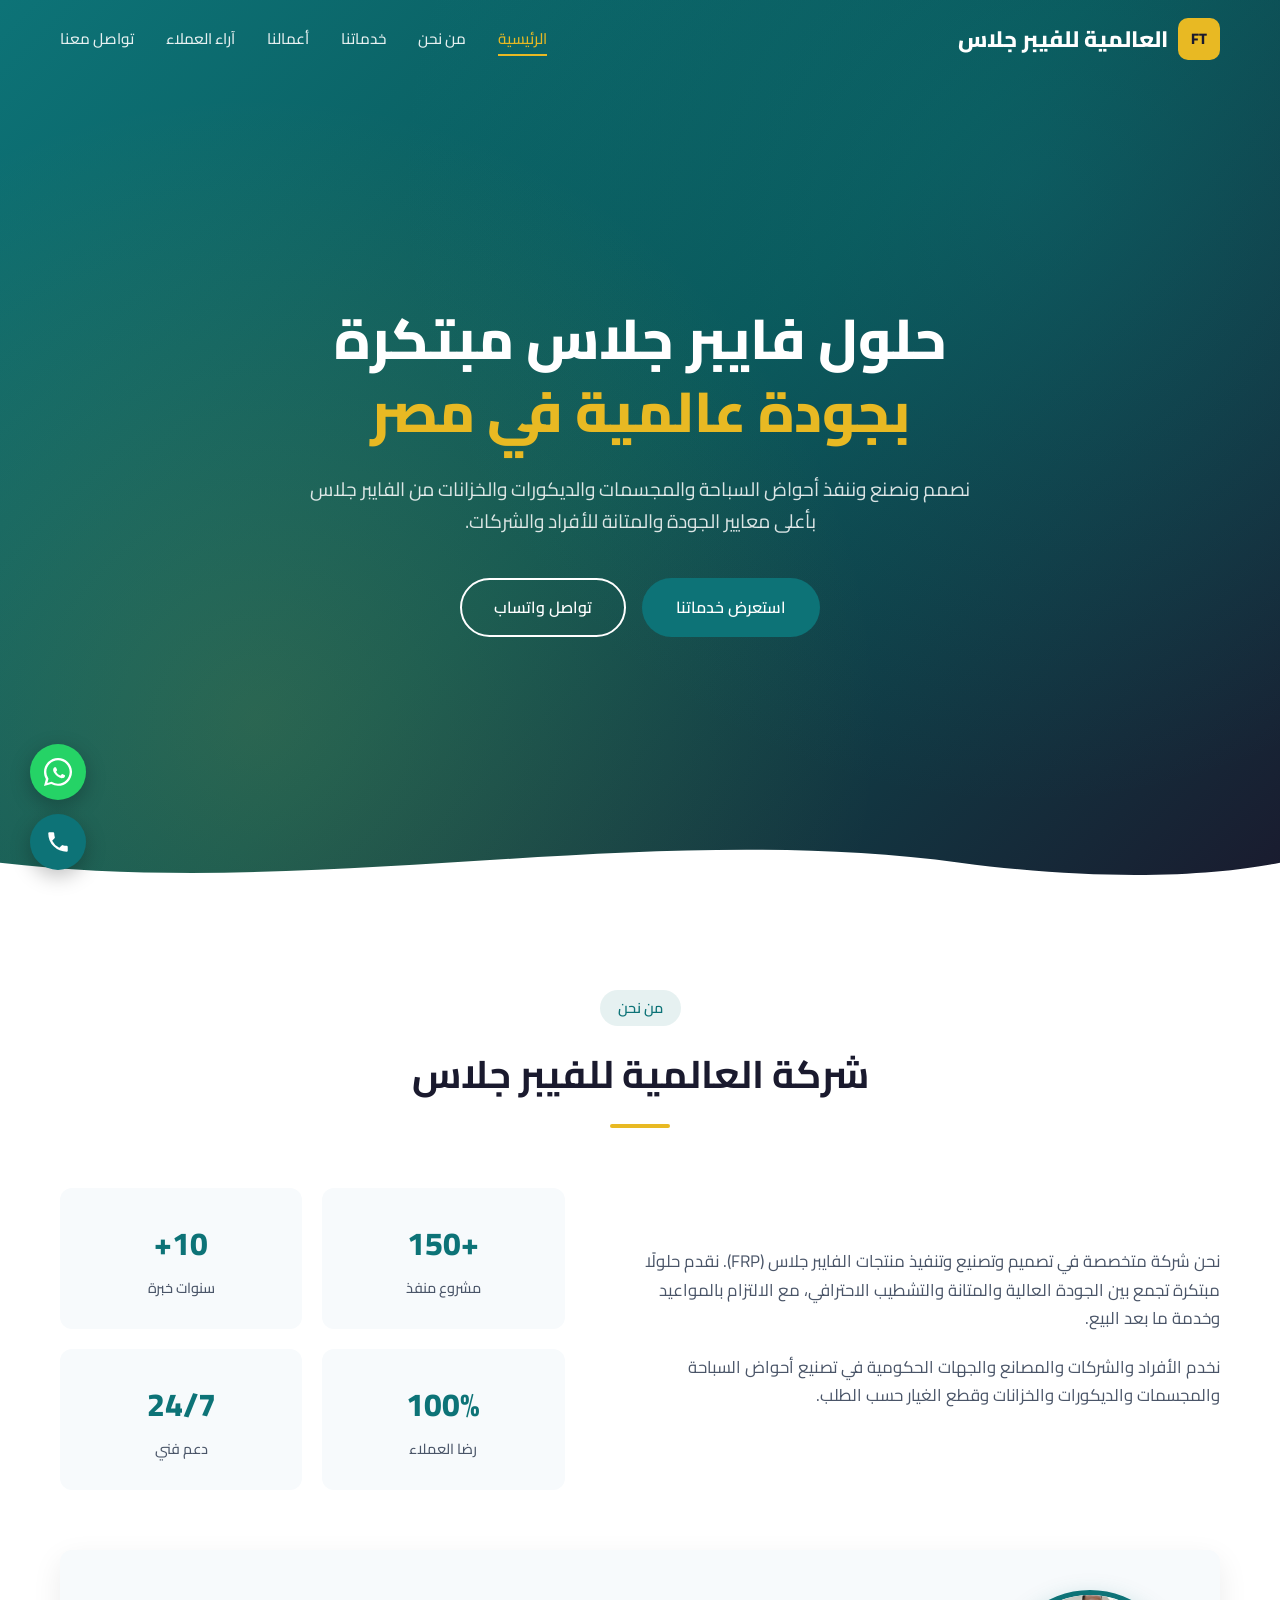
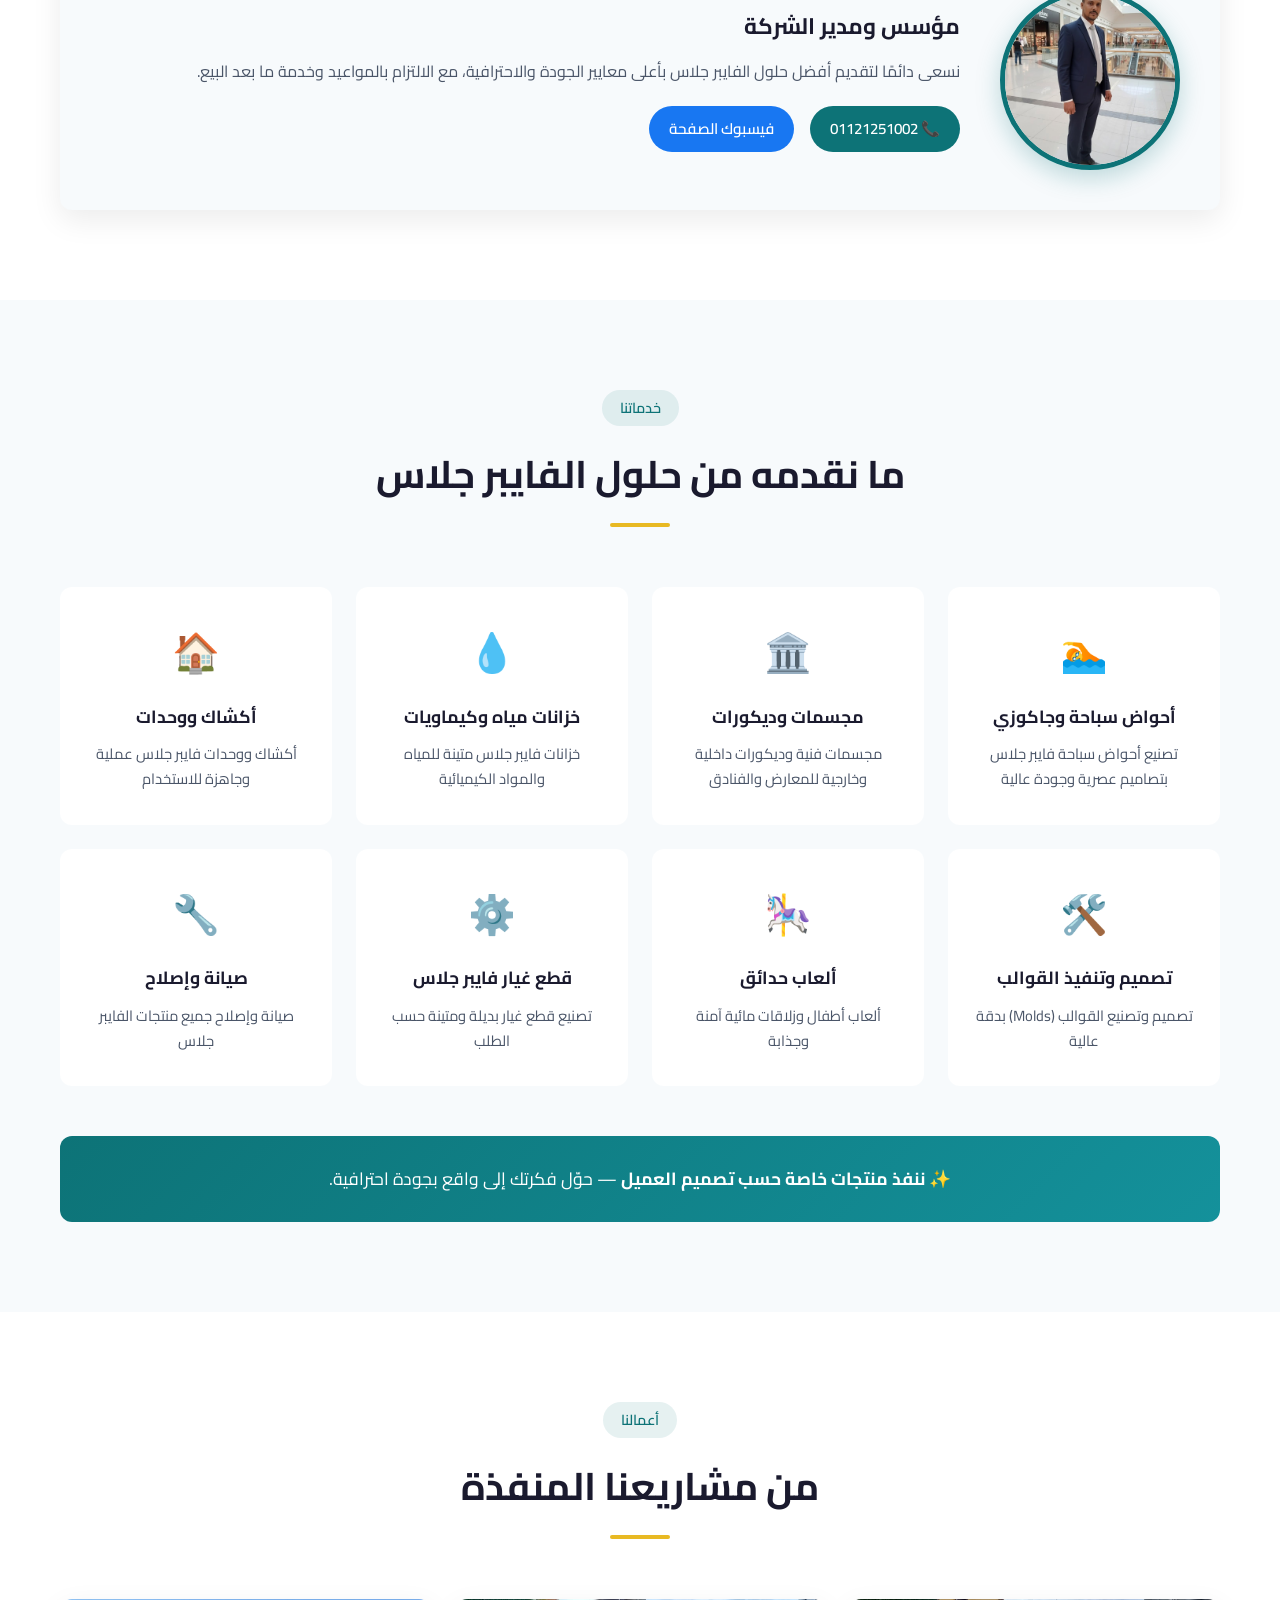
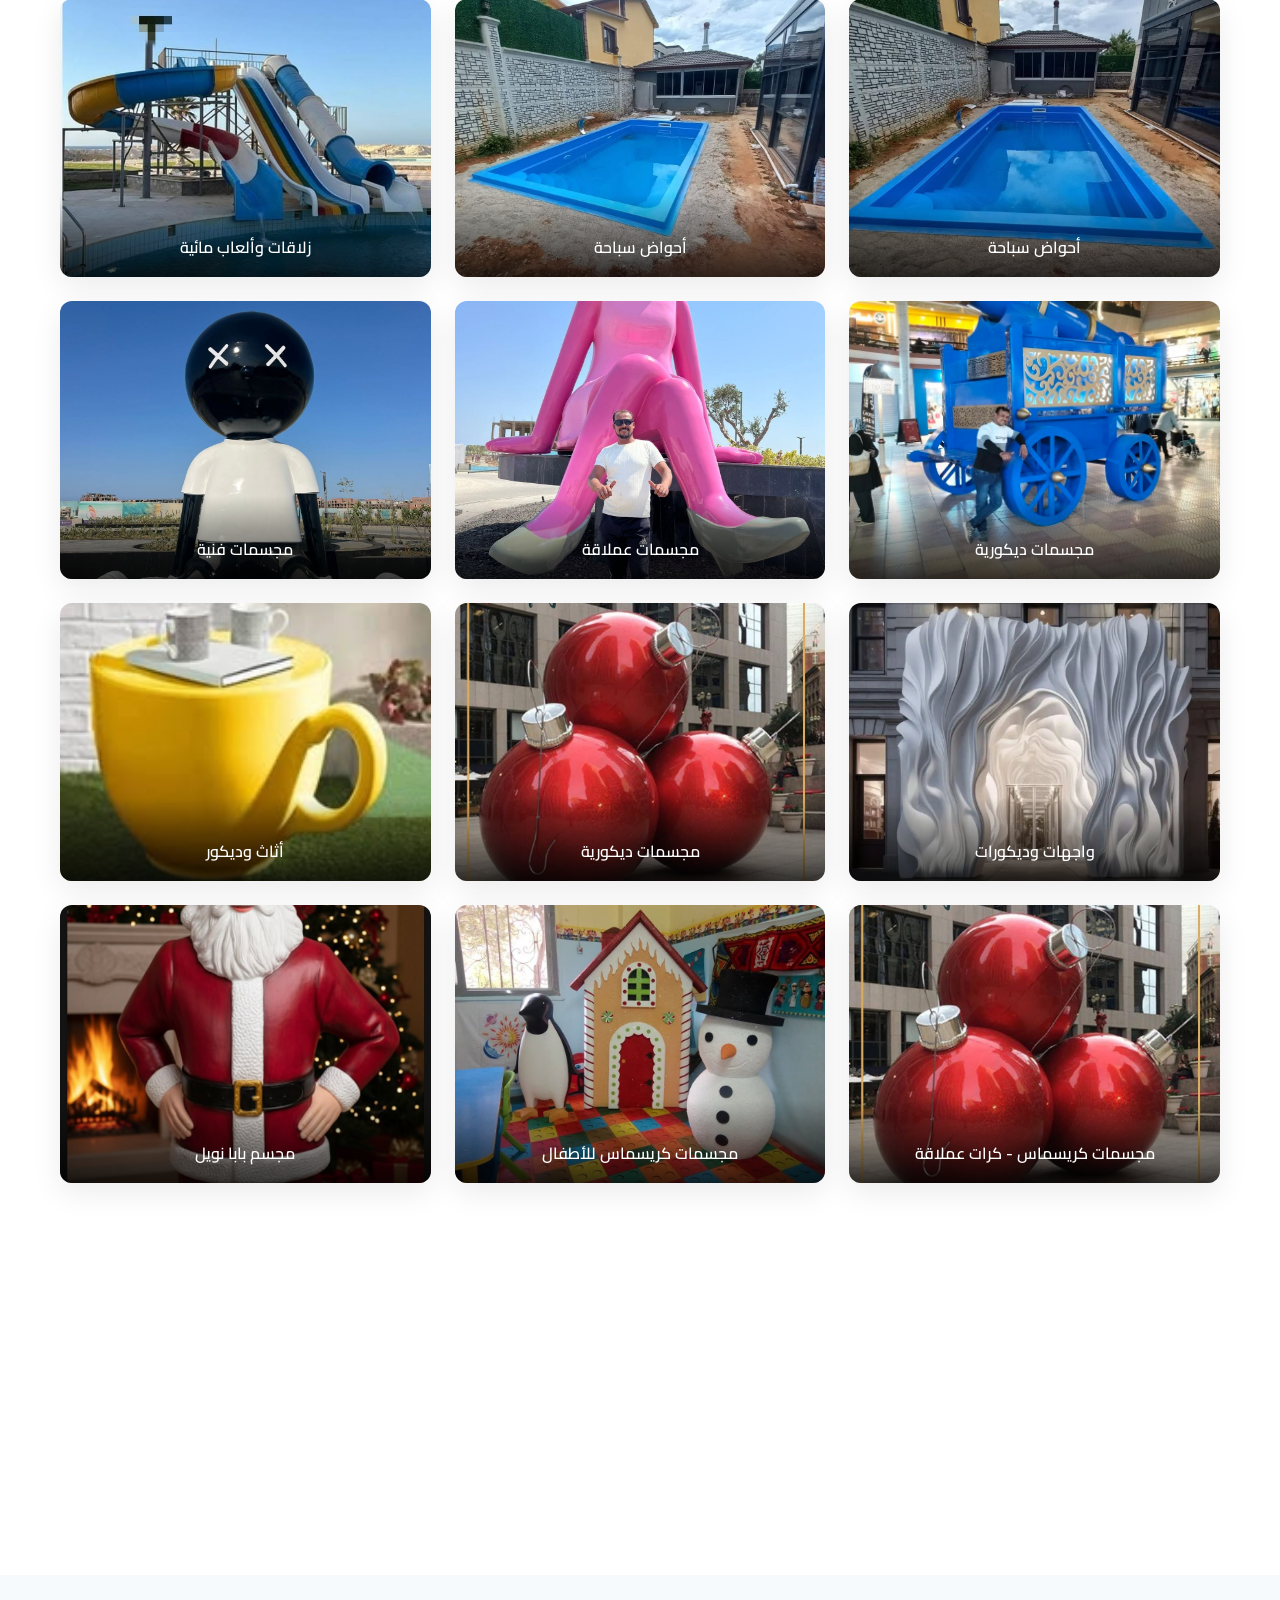
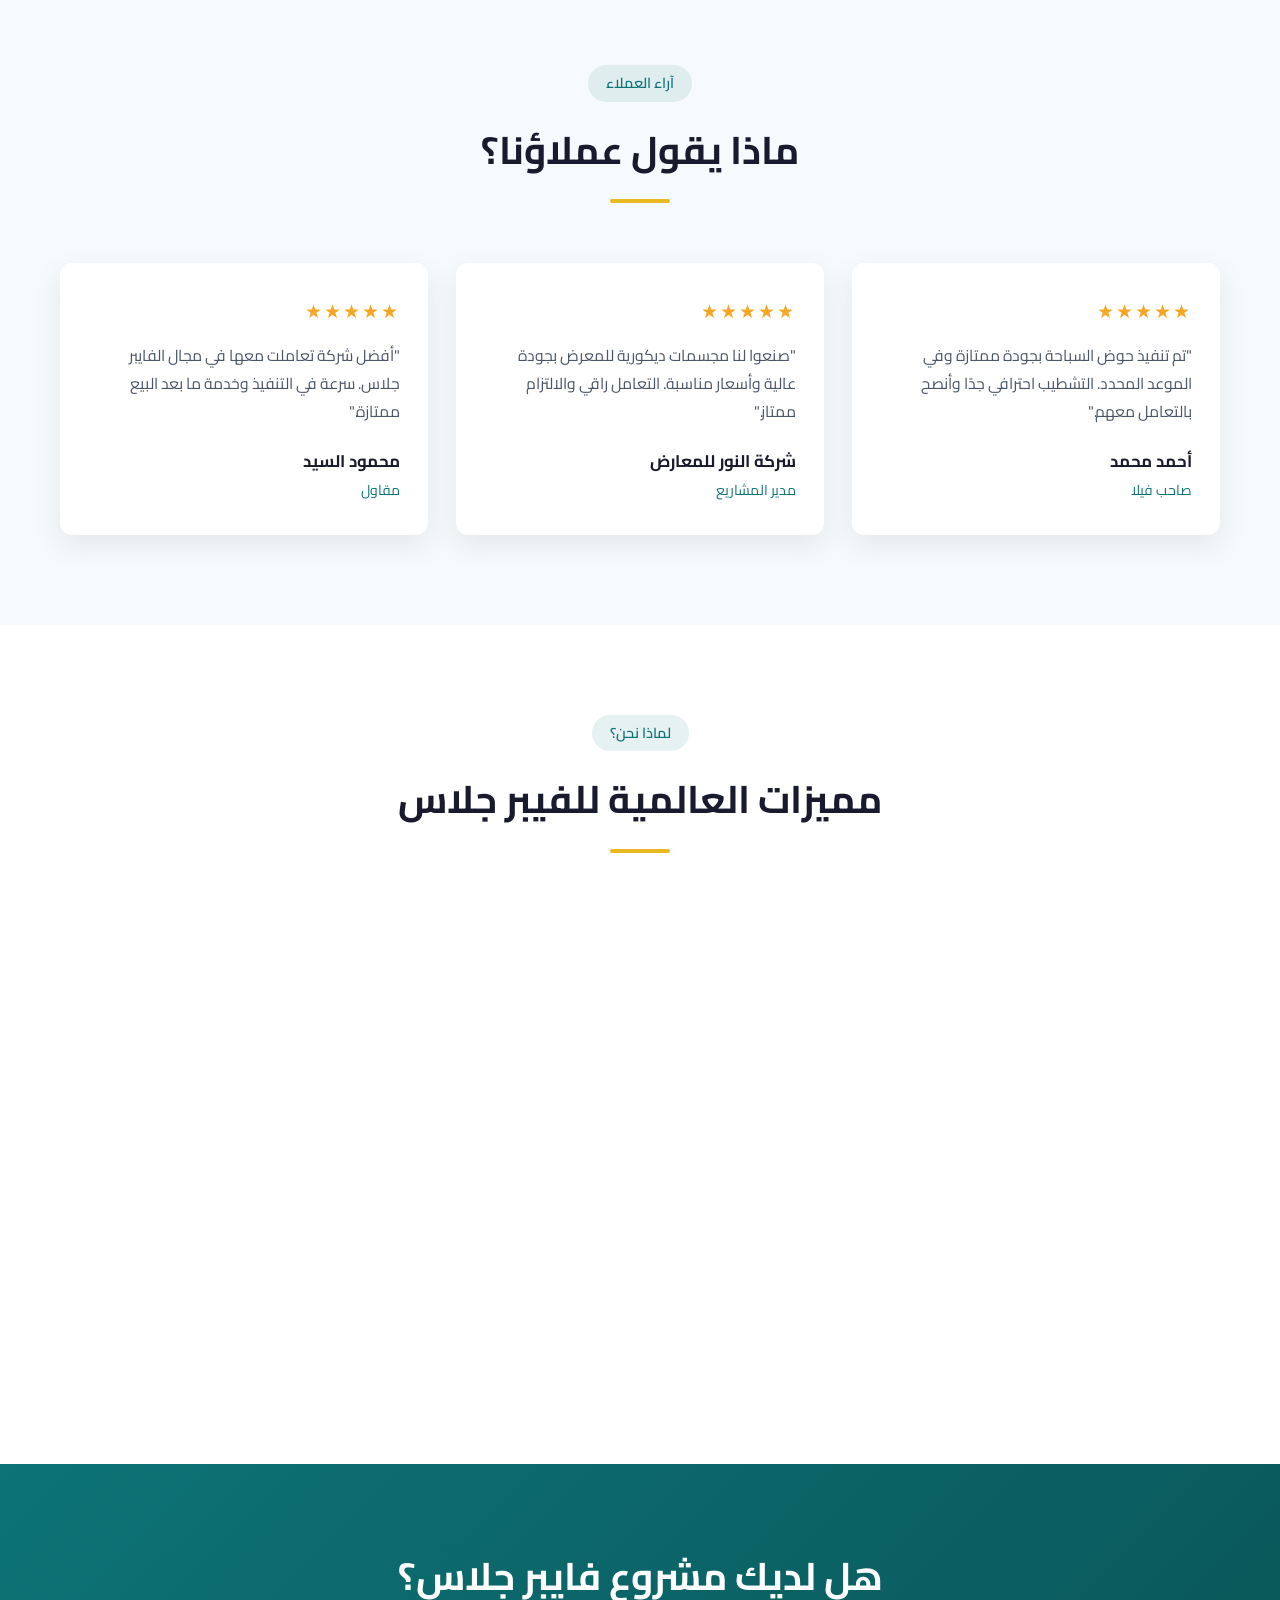
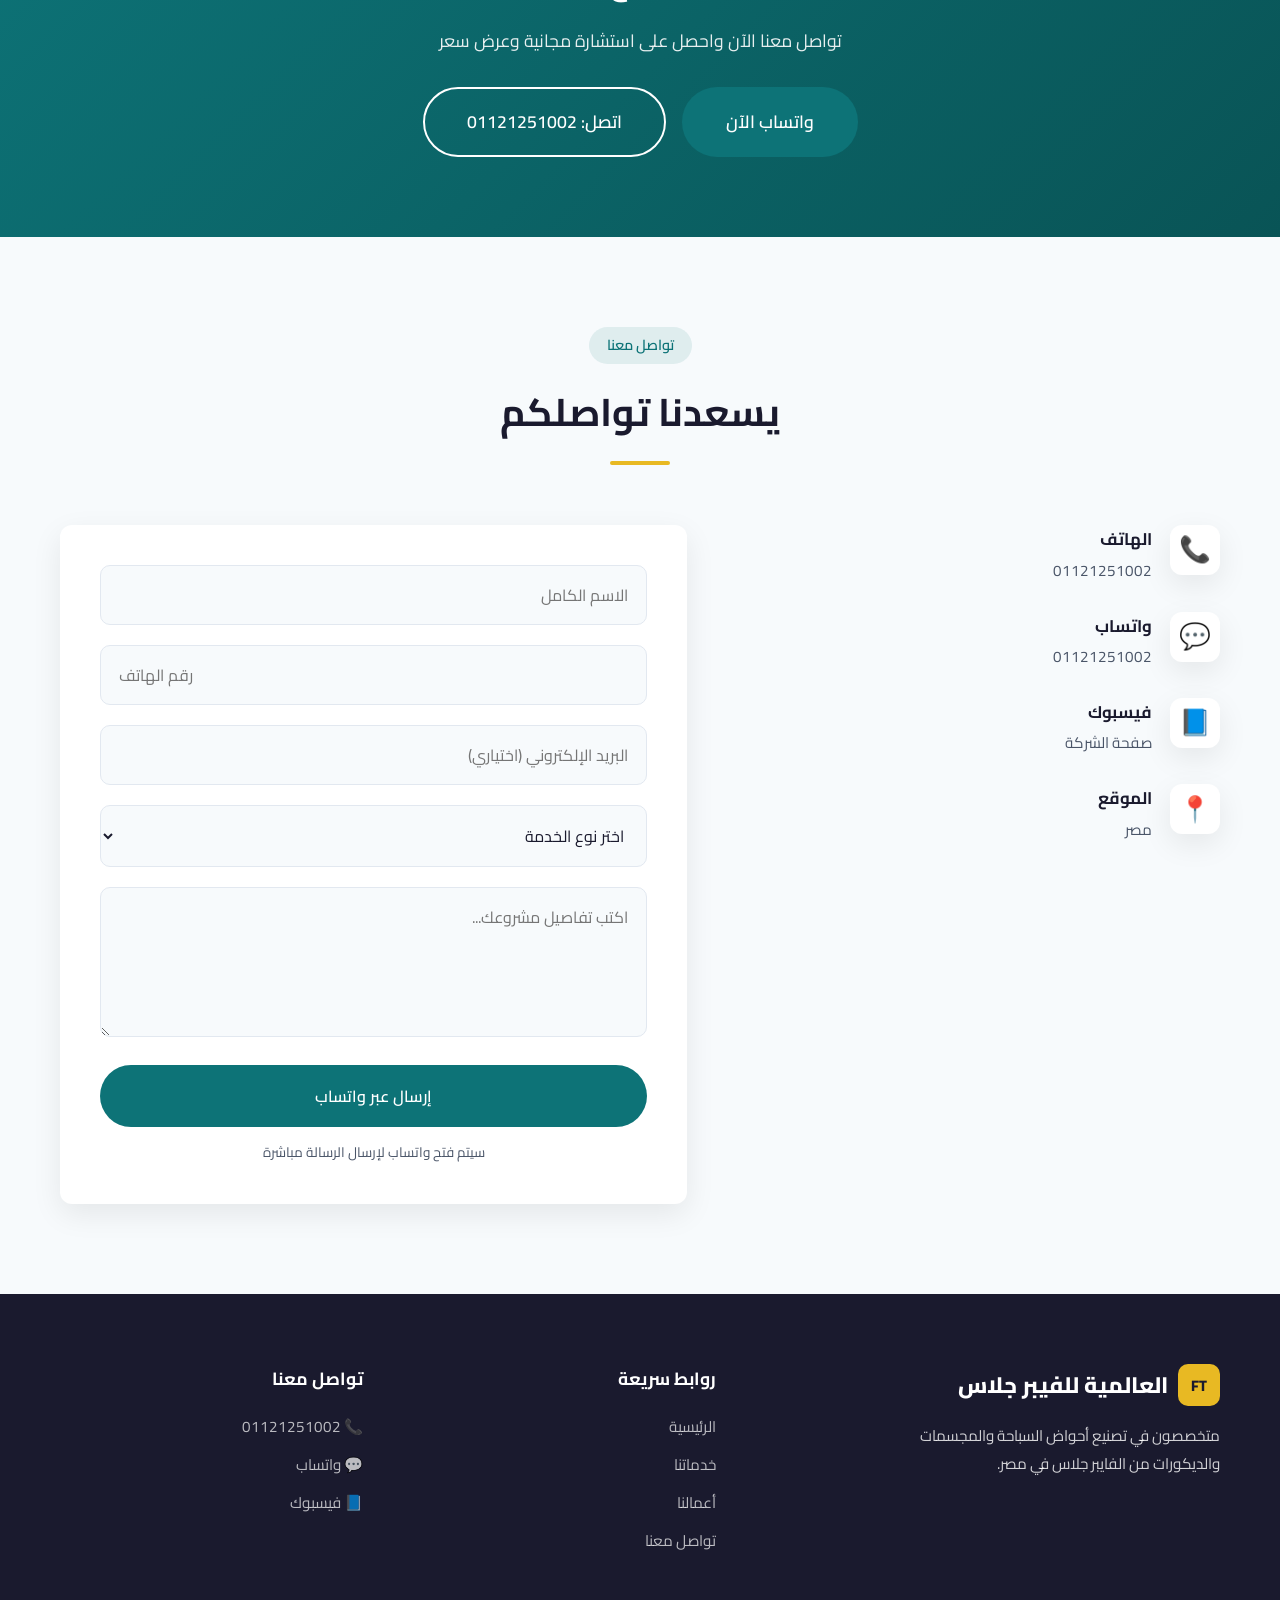
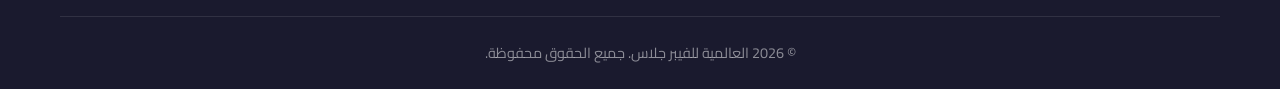
<file: index.html>
<!DOCTYPE html>
<html lang="ar" dir="rtl">
<head>
    <meta charset="UTF-8">
    <meta name="viewport" content="width=device-width, initial-scale=1.0">
    <title>العالمية للفيبر جلاس | أحواض سباحة ومجسمات وديكورات</title>
<meta name="description" content="شركة العالمية للفيبر جلاس متخصصة في تصنيع أحواض السباحة والفايبر جلاس والمجسمات والديكورات والخزانات بجودة عالية في مصر. تنفيذ حسب الطلب وأسعار تنافسية.">    <meta name="keywords" content="فايبر جلاس, أحواض سباحة فايبر جلاس, مجسمات فايبر جلاس, خزانات فايبر جلاس, ديكورات فايبر جلاس, FiberTech">
    <meta name=<meta name="google-site-verification" content="idXYkW0oxeMEeA9GLQSibiS_FSXo61r8CwEsWPi9w0o" />
    <meta name="robots" content="index, follow">
    <link rel="preconnect" href="https://fonts.googleapis.com">
    <link rel="preconnect" href="https://fonts.gstatic.com" crossorigin>
    <link href="https://fonts.googleapis.com/css2?family=Cairo:wght@300;400;500;600;700;800&display=swap" rel="stylesheet">
    <link rel="stylesheet" href="style.css">
</head>
<body>
    <!-- Header -->
    <header class="header" id="header">
        <div class="container">
            <a href="#home" class="logo">
                <span class="logo-icon">FT</span>
<span class="logo-text">العالمية للفيبر جلاس</span>   
            </a>
            <nav class="nav" id="nav">
                <a href="#home" class="nav-link active">الرئيسية</a>
                <a href="#about" class="nav-link">من نحن</a>
                <a href="#services" class="nav-link">خدماتنا</a>
                <a href="#gallery" class="nav-link">أعمالنا</a>
                <a href="#testimonials" class="nav-link">آراء العملاء</a>
                <a href="#contact" class="nav-link">تواصل معنا</a>
            </nav>
            <button class="menu-toggle" id="menuToggle" aria-label="القائمة">
                <span></span><span></span><span></span>
            </button>
        </div>
    </header>

    <!-- Hero -->
    <section class="hero" id="home">
        <div class="hero-overlay"></div>
        <div class="container hero-content">
            <h1 class="hero-title">حلول فايبر جلاس مبتكرة<br><span>بجودة عالمية في مصر</span></h1>
            <p class="hero-subtitle">
                نصمم ونصنع وننفذ أحواض السباحة والمجسمات والديكورات والخزانات من الفايبر جلاس بأعلى معايير الجودة والمتانة للأفراد والشركات.
            </p>
            <div class="hero-buttons">
                <a href="#services" class="btn btn-primary">استعرض خدماتنا</a>
                <a href="https://wa.me/201121251002" target="_blank" class="btn btn-outline">تواصل واتساب</a>
            </div>
        </div>
        <div class="hero-wave">
            <svg viewBox="0 0 1440 120" preserveAspectRatio="none">
                <path d="M0,64 C360,120 720,0 1080,64 C1260,96 1380,80 1440,64 L1440,120 L0,120 Z" fill="#ffffff"></path>
            </svg>
        </div>
    </section>

    <!-- About -->
    <section class="section about" id="about">
        <div class="container">
            <div class="section-header">
                <span class="section-tag">من نحن</span>
                <h2 class="section-title">شركة العالمية للفيبر جلاس</h2>
                <div class="section-line"></div>
            </div>
            <div class="about-grid">
                <div class="about-text">
                    <p>نحن شركة متخصصة في تصميم وتصنيع وتنفيذ منتجات الفايبر جلاس (FRP). نقدم حلولًا مبتكرة تجمع بين الجودة العالية والمتانة والتشطيب الاحترافي، مع الالتزام بالمواعيد وخدمة ما بعد البيع.</p>
                    <p>نخدم الأفراد والشركات والمصانع والجهات الحكومية في تصنيع أحواض السباحة والمجسمات والديكورات والخزانات وقطع الغيار حسب الطلب.</p>
                </div>
                <div class="about-stats">
                    <div class="stat-card"><div class="stat-number">+150</div><div class="stat-label">مشروع منفذ</div></div>
                    <div class="stat-card"><div class="stat-number">10+</div><div class="stat-label">سنوات خبرة</div></div>
                    <div class="stat-card"><div class="stat-number">100%</div><div class="stat-label">رضا العملاء</div></div>
                    <div class="stat-card"><div class="stat-number">24/7</div><div class="stat-label">دعم فني</div></div>
                </div>
            </div>

            <div class="owner-section">
                <div class="owner-card">
                    <div class="owner-img-wrap">
                        <img src="images/owner.jpg" alt="مؤسس شركة العالمية للفيبر جلاس" class="owner-img">
                    </div>
                    <div class="owner-info">
                        <h3>مؤسس ومدير الشركة</h3>
                        <p>نسعى دائمًا لتقديم أفضل حلول الفايبر جلاس بأعلى معايير الجودة والاحترافية، مع الالتزام بالمواعيد وخدمة ما بعد البيع.</p>
                        <div class="owner-contact">
                            <a href="tel:01121251002" class="owner-phone">📞 01121251002</a>
                            <a href="https://www.facebook.com/sna.als.adh.llfybr.jlas" target="_blank" rel="noopener" class="owner-fb">فيسبوك الصفحة</a>
                        </div>
                    </div>
                </div>
            </div>
        </div>
    </section>

    <!-- Services -->
    <section class="section services" id="services">
        <div class="container">
            <div class="section-header">
                <span class="section-tag">خدماتنا</span>
                <h2 class="section-title">ما نقدمه من حلول الفايبر جلاس</h2>
                <div class="section-line"></div>
            </div>
            <div class="services-grid">
                <div class="service-card"><div class="service-icon">🏊</div><h3>أحواض سباحة وجاكوزي</h3><p>تصنيع أحواض سباحة فايبر جلاس بتصاميم عصرية وجودة عالية</p></div>
                <div class="service-card"><div class="service-icon">🏛️</div><h3>مجسمات وديكورات</h3><p>مجسمات فنية وديكورات داخلية وخارجية للمعارض والفنادق</p></div>
                <div class="service-card"><div class="service-icon">💧</div><h3>خزانات مياه وكيماويات</h3><p>خزانات فايبر جلاس متينة للمياه والمواد الكيميائية</p></div>
                <div class="service-card"><div class="service-icon">🏠</div><h3>أكشاك ووحدات</h3><p>أكشاك ووحدات فايبر جلاس عملية وجاهزة للاستخدام</p></div>
                <div class="service-card"><div class="service-icon">🛠️</div><h3>تصميم وتنفيذ القوالب</h3><p>تصميم وتصنيع القوالب (Molds) بدقة عالية</p></div>
                <div class="service-card"><div class="service-icon">🎠</div><h3>ألعاب حدائق</h3><p>ألعاب أطفال وزلاقات مائية آمنة وجذابة</p></div>
                <div class="service-card"><div class="service-icon">⚙️</div><h3>قطع غيار فايبر جلاس</h3><p>تصنيع قطع غيار بديلة ومتينة حسب الطلب</p></div>
                <div class="service-card"><div class="service-icon">🔧</div><h3>صيانة وإصلاح</h3><p>صيانة وإصلاح جميع منتجات الفايبر جلاس</p></div>
            </div>
            <div class="special-note">
                <p>✨ <strong>ننفذ منتجات خاصة حسب تصميم العميل</strong> — حوّل فكرتك إلى واقع بجودة احترافية.</p>
            </div>
        </div>
    </section>

       <!-- Gallery -->
    <section class="section gallery" id="gallery">
        <div class="container">
            <div class="section-header">
                <span class="section-tag">أعمالنا</span>
                <h2 class="section-title">من مشاريعنا المنفذة</h2>
                <div class="section-line"></div>
            </div>
            <div class="gallery-grid">
                <div class="gallery-item"><img src="images/pool1.jpg" alt="حوض سباحة فايبر جلاس" loading="lazy"><div class="gallery-caption">أحواض سباحة</div></div>
                <div class="gallery-item"><img src="images/pool2.jpg" alt="حوض سباحة فايبر جلاس" loading="lazy"><div class="gallery-caption">أحواض سباحة</div></div>
                <div class="gallery-item"><img src="images/slides.jpg" alt="زلاقات مائية" loading="lazy"><div class="gallery-caption">زلاقات وألعاب مائية</div></div>
                <div class="gallery-item"><img src="images/cannon.jpg" alt="مجسم مدفع" loading="lazy"><div class="gallery-caption">مجسمات ديكورية</div></div>
                <div class="gallery-item"><img src="images/pink-statue.jpg" alt="تمثال فايبر جلاس" loading="lazy"><div class="gallery-caption">مجسمات عملاقة</div></div>
                <div class="gallery-item"><img src="images/black-figure.jpg" alt="مجسم شخصية" loading="lazy"><div class="gallery-caption">مجسمات فنية</div></div>
                <div class="gallery-item"><img src="images/white-entrance.jpg" alt="واجهة ديكورية" loading="lazy"><div class="gallery-caption">واجهات وديكورات</div></div>
                <div class="gallery-item"><img src="images/red-balls.jpg" alt="مجسمات كرات" loading="lazy"><div class="gallery-caption">مجسمات ديكورية</div></div>
                <div class="gallery-item"><img src="images/yellow-cup.jpg" alt="مقعد فنجان" loading="lazy"><div class="gallery-caption">أثاث وديكور</div></div>
                <div class="gallery-item"><img src="images/christmas-baubles-red.jpg" alt="كرات كريسماس عملاقة" loading="lazy"><div class="gallery-caption">مجسمات كريسماس - كرات عملاقة</div></div>
                <div class="gallery-item"><img src="images/christmas-penguin-snowman.jpg" alt="مجسمات كريسماس للأطفال" loading="lazy"><div class="gallery-caption">مجسمات كريسماس للأطفال</div></div>
                <div class="gallery-item"><img src="images/christmas-santa.jpg" alt="مجسم بابا نويل" loading="lazy"><div class="gallery-caption">مجسم بابا نويل</div></div>
                <div class="gallery-item"><img src="images/christmas-santa-sleigh.jpg" alt="بابا نويل والزلاجة" loading="lazy"><div class="gallery-caption">بابا نويل والزلاجة</div></div>
                <div class="gallery-item"><img src="images/christmas-golden-reindeer.jpg" alt="مجسمات كريسماس ذهبية" loading="lazy"><div class="gallery-caption">مجسمات كريسماس ذهبية</div></div>
            </div>
        </div>
    </section>

    <!-- Testimonials -->
    <section class="section testimonials" id="testimonials">
        <div class="container">
            <div class="section-header">
                <span class="section-tag">آراء العملاء</span>
                <h2 class="section-title">ماذا يقول عملاؤنا؟</h2>
                <div class="section-line"></div>
            </div>
            <div class="testimonials-grid">
                <div class="testimonial-card">
                    <div class="stars">★★★★★</div>
                    <p>"تم تنفيذ حوض السباحة بجودة ممتازة وفي الموعد المحدد. التشطيب احترافي جدًا وأنصح بالتعامل معهم."</p>
                    <div class="client-name">أحمد محمد</div>
                    <div class="client-title">صاحب فيلا</div>
                </div>
                <div class="testimonial-card">
                    <div class="stars">★★★★★</div>
                    <p>"صنعوا لنا مجسمات ديكورية للمعرض بجودة عالية وأسعار مناسبة. التعامل راقي والالتزام ممتاز."</p>
                    <div class="client-name">شركة النور للمعارض</div>
                    <div class="client-title">مدير المشاريع</div>
                </div>
                <div class="testimonial-card">
                    <div class="stars">★★★★★</div>
                    <p>"أفضل شركة تعاملت معها في مجال الفايبر جلاس. سرعة في التنفيذ وخدمة ما بعد البيع ممتازة."</p>
                    <div class="client-name">محمود السيد</div>
                    <div class="client-title">مقاول</div>
                </div>
            </div>
        </div>
    </section>

    <!-- Why Us -->
    <section class="section why-us" id="why-us">
        <div class="container">
            <div class="section-header">
                <span class="section-tag">لماذا نحن؟</span>
                <h2 class="section-title">مميزات العالمية للفيبر جلاس</h2>
                <div class="section-line"></div>
            </div>
            <div class="why-grid">
                <div class="why-card"><div class="why-number">01</div><h3>جودة عالية</h3><p>نستخدم أفضل الخامات ونطبق أعلى معايير الجودة.</p></div>
                <div class="why-card"><div class="why-number">02</div><h3>تشطيبات احترافية</h3><p>اهتمام بالتفاصيل ليظهر المنتج بأفضل صورة.</p></div>
                <div class="why-card"><div class="why-number">03</div><h3>التزام بالمواعيد</h3><p>نسلم المشاريع في المواعيد المتفق عليها.</p></div>
                <div class="why-card"><div class="why-number">04</div><h3>أسعار تنافسية</h3><p>أفضل قيمة مقابل السعر دون المساومة على الجودة.</p></div>
                <div class="why-card"><div class="why-number">05</div><h3>فريق متخصص</h3><p>مهندسون وفنيون ذوو خبرة عالية.</p></div>
                <div class="why-card"><div class="why-number">06</div><h3>خدمة ما بعد البيع</h3><p>دعم وصيانة مستمرة بعد التسليم.</p></div>
            </div>
        </div>
    </section>

    <!-- CTA -->
    <section class="cta">
        <div class="container">
            <h2>هل لديك مشروع فايبر جلاس؟</h2>
            <p>تواصل معنا الآن واحصل على استشارة مجانية وعرض سعر</p>
            <div class="cta-buttons">
                <a href="https://wa.me/201121251002?text=مرحباً، أريد الاستفسار عن خدمات الفايبر جلاس" target="_blank" class="btn btn-primary btn-large">واتساب الآن</a>
                <a href="tel:01121251002" class="btn btn-outline btn-large">اتصل: 01121251002</a>
            </div>
        </div>
    </section>

    <!-- Contact -->
    <section class="section contact" id="contact">
        <div class="container">
            <div class="section-header">
                <span class="section-tag">تواصل معنا</span>
                <h2 class="section-title">يسعدنا تواصلكم</h2>
                <div class="section-line"></div>
            </div>
            <div class="contact-grid">
                <div class="contact-info">
                    <div class="info-item">
                        <div class="info-icon">📞</div>
                        <div><h4>الهاتف</h4><p><a href="tel:01121251002" dir="ltr">01121251002</a></p></div>
                    </div>
                    <div class="info-item">
                        <div class="info-icon">💬</div>
                        <div><h4>واتساب</h4><p><a href="https://wa.me/201121251002" target="_blank">01121251002</a></p></div>
                    </div>
                    <div class="info-item">
                        <div class="info-icon">📘</div>
                        <div><h4>فيسبوك</h4><p><a href="https://www.facebook.com/sna.als.adh.llfybr.jlas" target="_blank" rel="noopener">صفحة الشركة</a></p></div>
                    </div>
                    <div class="info-item">
                        <div class="info-icon">📍</div>
                        <div><h4>الموقع</h4><p>مصر</p></div>
                    </div>
                </div>
                <form class="contact-form" id="contactForm">
                    <div class="form-group"><input type="text" id="name" placeholder="الاسم الكامل" required></div>
                    <div class="form-group"><input type="tel" id="phone" placeholder="رقم الهاتف" required></div>
                    <div class="form-group"><input type="email" id="email" placeholder="البريد الإلكتروني (اختياري)"></div>
                    <div class="form-group">
                        <select id="service">
                            <option value="">اختر نوع الخدمة</option>
                            <option value="pools">أحواض سباحة</option>
                            <option value="decor">مجسمات وديكورات</option>
                            <option value="tanks">خزانات</option>
                            <option value="custom">تصنيع حسب الطلب</option>
                            <option value="other">أخرى</option>
                        </select>
                    </div>
                    <div class="form-group"><textarea id="message" rows="4" placeholder="اكتب تفاصيل مشروعك..." required></textarea></div>
                    <button type="submit" class="btn btn-primary btn-full">إرسال عبر واتساب</button>
                    <p class="form-note">سيتم فتح واتساب لإرسال الرسالة مباشرة</p>
                </form>
            </div>
        </div>
    </section>

    <!-- Footer -->
    <footer class="footer">
        <div class="container">
            <div class="footer-content">
                <div class="footer-brand">
                    <a href="#home" class="logo"><span class="logo-icon">FT</span><span class="logo-text">العالمية للفيبر جلاس</span></a>
                    <p>متخصصون في تصنيع أحواض السباحة والمجسمات والديكورات من الفايبر جلاس في مصر.</p>
                </div>
                <div class="footer-links">
                    <h4>روابط سريعة</h4>
                    <a href="#home">الرئيسية</a>
                    <a href="#services">خدماتنا</a>
                    <a href="#gallery">أعمالنا</a>
                    <a href="#contact">تواصل معنا</a>
                </div>
                <div class="footer-contact">
                    <h4>تواصل معنا</h4>
                    <a href="tel:01121251002">📞 01121251002</a>
                    <a href="https://wa.me/201121251002" target="_blank">💬 واتساب</a>
                    <a href="https://www.facebook.com/sna.als.adh.llfybr.jlas" target="_blank">📘 فيسبوك</a>
                </div>
            </div>
            <div class="footer-bottom">
                <p>© 2026 العالمية للفيبر جلاس. جميع الحقوق محفوظة.</p>
            </div>
        </div>
    </footer>

    <!-- Floating Buttons -->
    <div class="floating-buttons">
        <a href="https://wa.me/201121251002?text=مرحباً العالمية للفيبر جلاس، أريد الاستفسار عن خدماتكم" target="_blank" class="float-btn whatsapp-btn" title="واتساب">
            <svg viewBox="0 0 32 32" width="28" height="28"><path fill="currentColor" d="M16.004 0C7.174 0 .004 7.17.004 15.999c0 2.82.736 5.567 2.134 7.99L0 32l8.242-2.16a16 16 0 0 0 7.762 2.004c8.83 0 15.999-7.17 15.999-16S24.834 0 16.004 0zm0 29.333a13.27 13.27 0 0 1-6.764-1.854l-.485-.288-4.906 1.286 1.31-4.783-.315-.492A13.25 13.25 0 0 1 2.67 16c0-7.36 5.99-13.333 13.334-13.333S29.337 8.64 29.337 16 23.347 29.333 16.004 29.333z"/><path fill="currentColor" d="M23.34 19.42c-.334-.167-1.976-.975-2.282-1.086-.306-.11-.53-.167-.752.168-.223.334-.863 1.086-1.058 1.31-.194.223-.39.25-.723.083-.334-.167-1.41-.52-2.686-1.656-.993-.886-1.663-1.98-1.858-2.314-.194-.334-.02-.514.147-.68.151-.15.334-.39.5-.584.168-.195.223-.334.334-.557.11-.223.056-.418-.028-.585-.083-.167-.752-1.81-1.03-2.48-.271-.65-.547-.562-.752-.573l-.64-.01c-.223 0-.585.083-.89.418s-1.17 1.143-1.17 2.787 1.198 3.232 1.364 3.456c.167.223 2.355 3.595 5.704 5.04.797.344 1.42.55 1.905.703.8.254 1.528.218 2.104.132.642-.096 1.976-.807 2.255-1.586.28-.78.28-1.447.195-1.586-.083-.14-.306-.223-.64-.39z"/></svg>
        </a>
        <a href="tel:01121251002" class="float-btn call-btn" title="اتصل بنا">
            <svg viewBox="0 0 24 24" width="26" height="26"><path fill="currentColor" d="M6.62 10.79a15.15 15.15 0 0 0 6.59 6.59l2.2-2.2a1 1 0 0 1 1.01-.24c1.12.37 2.33.57 3.57.57a1 1 0 0 1 1 1V20a1 1 0 0 1-1 1A17 17 0 0 1 3 4a1 1 0 0 1 1-1h3.5a1 1 0 0 1 1 1c0 1.25.2 2.45.57 3.57a1 1 0 0 1-.25 1.02l-2.2 2.2z"/></svg>
        </a>
    </div>

    <button class="back-to-top" id="backToTop" aria-label="العودة للأعلى">↑</button>

    <script src="script.js"></script>
</body>
</html>
</file>
<file: style.css>
/* ===== Reset & Base ===== */
*, *::before, *::after {
    margin: 0;
    padding: 0;
    box-sizing: border-box;
}

:root {
    --primary: #0d7377;
    --primary-dark: #095456;
    --primary-light: #14919b;
    --accent: #e8b923;
    --dark: #1a1a2e;
    --gray: #4a5568;
    --light-gray: #f7fafc;
    --white: #ffffff;
    --shadow: 0 10px 30px rgba(0, 0, 0, 0.08);
    --shadow-hover: 0 15px 40px rgba(0, 0, 0, 0.12);
    --radius: 12px;
    --transition: all 0.3s ease;
}

html {
    scroll-behavior: smooth;
    font-size: 16px;
}

body {
    font-family: 'Cairo', sans-serif;
    color: var(--dark);
    line-height: 1.7;
    background: var(--white);
    overflow-x: hidden;
}

a {
    text-decoration: none;
    color: inherit;
    transition: var(--transition);
}

img {
    max-width: 100%;
    display: block;
}

ul {
    list-style: none;
}

.container {
    width: 100%;
    max-width: 1200px;
    margin: 0 auto;
    padding: 0 20px;
}

/* ===== Buttons ===== */
.btn {
    display: inline-flex;
    align-items: center;
    justify-content: center;
    padding: 14px 32px;
    border-radius: 50px;
    font-family: 'Cairo', sans-serif;
    font-weight: 600;
    font-size: 1rem;
    cursor: pointer;
    border: 2px solid transparent;
    transition: var(--transition);
}

.btn-primary {
    background: var(--primary);
    color: var(--white);
}

.btn-primary:hover {
    background: var(--primary-dark);
    transform: translateY(-2px);
    box-shadow: 0 8px 20px rgba(13, 115, 119, 0.3);
}

.btn-outline {
    background: transparent;
    color: var(--white);
    border-color: var(--white);
}

.btn-outline:hover {
    background: var(--white);
    color: var(--primary);
}

.btn-large {
    padding: 18px 42px;
    font-size: 1.1rem;
}

.btn-full {
    width: 100%;
}

/* ===== Header ===== */
.header {
    position: fixed;
    top: 0;
    left: 0;
    right: 0;
    z-index: 1000;
    background: transparent;
    transition: var(--transition);
    padding: 18px 0;
}

.header.scrolled {
    background: rgba(255, 255, 255, 0.97);
    box-shadow: 0 2px 20px rgba(0, 0, 0, 0.08);
    padding: 12px 0;
}

.header .container {
    display: flex;
    align-items: center;
    justify-content: space-between;
}

.logo {
    display: flex;
    align-items: center;
    gap: 10px;
    font-weight: 800;
    font-size: 1.4rem;
    color: var(--white);
}

.header.scrolled .logo {
    color: var(--dark);
}

.logo-icon {
    display: flex;
    align-items: center;
    justify-content: center;
    width: 42px;
    height: 42px;
    background: var(--accent);
    color: var(--dark);
    border-radius: 10px;
    font-size: 0.95rem;
    font-weight: 800;
}

.nav {
    display: flex;
    align-items: center;
    gap: 32px;
}

.nav-link {
    color: rgba(255, 255, 255, 0.9);
    font-weight: 500;
    font-size: 0.95rem;
    position: relative;
}

.header.scrolled .nav-link {
    color: var(--gray);
}

.nav-link:hover,
.nav-link.active {
    color: var(--accent);
}

.header.scrolled .nav-link:hover,
.header.scrolled .nav-link.active {
    color: var(--primary);
}

.nav-link::after {
    content: '';
    position: absolute;
    bottom: -4px;
    right: 0;
    width: 0;
    height: 2px;
    background: var(--accent);
    transition: var(--transition);
}

.nav-link:hover::after,
.nav-link.active::after {
    width: 100%;
}

.menu-toggle {
    display: none;
    flex-direction: column;
    gap: 5px;
    background: none;
    border: none;
    cursor: pointer;
    padding: 5px;
}

.menu-toggle span {
    display: block;
    width: 26px;
    height: 2.5px;
    background: var(--white);
    border-radius: 2px;
    transition: var(--transition);
}

.header.scrolled .menu-toggle span {
    background: var(--dark);
}

/* ===== Hero ===== */
.hero {
    position: relative;
    min-height: 100vh;
    display: flex;
    align-items: center;
    background: linear-gradient(135deg, #0d7377 0%, #095456 50%, #1a1a2e 100%);
    overflow: hidden;
}

.hero-overlay {
    position: absolute;
    inset: 0;
    background: 
        radial-gradient(circle at 20% 80%, rgba(232, 185, 35, 0.15) 0%, transparent 50%),
        radial-gradient(circle at 80% 20%, rgba(20, 145, 155, 0.2) 0%, transparent 50%);
}

.hero-content {
    position: relative;
    z-index: 2;
    text-align: center;
    padding: 120px 20px 80px;
}

.hero-title {
    font-size: clamp(2.2rem, 5vw, 3.5rem);
    font-weight: 800;
    color: var(--white);
    line-height: 1.3;
    margin-bottom: 24px;
}

.hero-title span {
    color: var(--accent);
}

.hero-subtitle {
    font-size: clamp(1rem, 2vw, 1.2rem);
    color: rgba(255, 255, 255, 0.85);
    max-width: 700px;
    margin: 0 auto 40px;
    font-weight: 400;
}

.hero-buttons {
    display: flex;
    gap: 16px;
    justify-content: center;
    flex-wrap: wrap;
}

.hero-wave {
    position: absolute;
    bottom: 0;
    left: 0;
    right: 0;
    line-height: 0;
}

.hero-wave svg {
    width: 100%;
    height: 80px;
}

/* ===== Sections ===== */
.section {
    padding: 90px 0;
}

.section-header {
    text-align: center;
    margin-bottom: 60px;
}

.section-tag {
    display: inline-block;
    background: rgba(13, 115, 119, 0.1);
    color: var(--primary);
    padding: 6px 18px;
    border-radius: 50px;
    font-size: 0.9rem;
    font-weight: 600;
    margin-bottom: 16px;
}

.section-title {
    font-size: clamp(1.8rem, 3.5vw, 2.4rem);
    font-weight: 700;
    color: var(--dark);
    margin-bottom: 16px;
}

.section-line {
    width: 60px;
    height: 4px;
    background: var(--accent);
    margin: 0 auto 20px;
    border-radius: 2px;
}

.section-desc {
    color: var(--gray);
    max-width: 600px;
    margin: 0 auto;
    font-size: 1.05rem;
}

/* ===== About ===== */
.about {
    background: var(--white);
}

.about-grid {
    display: grid;
    grid-template-columns: 1.2fr 1fr;
    gap: 50px;
    align-items: center;
}

.about-text p {
    color: var(--gray);
    margin-bottom: 20px;
    font-size: 1.05rem;
}

.about-stats {
    display: grid;
    grid-template-columns: 1fr 1fr;
    gap: 20px;
}

.stat-card {
    background: var(--light-gray);
    padding: 28px 20px;
    border-radius: var(--radius);
    text-align: center;
    transition: var(--transition);
}

.stat-card:hover {
    transform: translateY(-5px);
    box-shadow: var(--shadow);
}

.stat-number {
    font-size: 2rem;
    font-weight: 800;
    color: var(--primary);
    margin-bottom: 6px;
}

.stat-label {
    font-size: 0.9rem;
    color: var(--gray);
    font-weight: 500;
}

/* ===== Services ===== */
.services {
    background: var(--light-gray);
}

.services-grid {
    display: grid;
    grid-template-columns: repeat(auto-fill, minmax(260px, 1fr));
    gap: 24px;
}

.service-card {
    background: var(--white);
    padding: 32px 24px;
    border-radius: var(--radius);
    text-align: center;
    transition: var(--transition);
    border: 1px solid transparent;
}

.service-card:hover {
    transform: translateY(-8px);
    box-shadow: var(--shadow-hover);
    border-color: rgba(13, 115, 119, 0.15);
}

.service-icon {
    font-size: 2.4rem;
    margin-bottom: 16px;
}

.service-card h3 {
    font-size: 1.1rem;
    font-weight: 700;
    margin-bottom: 10px;
    color: var(--dark);
}

.service-card p {
    font-size: 0.92rem;
    color: var(--gray);
}

.special-note {
    margin-top: 50px;
    background: linear-gradient(135deg, var(--primary), var(--primary-light));
    color: var(--white);
    padding: 28px 36px;
    border-radius: var(--radius);
    text-align: center;
    font-size: 1.1rem;
}

/* ===== Why Us ===== */
.why-us {
    background: var(--white);
}

.why-grid {
    display: grid;
    grid-template-columns: repeat(auto-fill, minmax(320px, 1fr));
    gap: 28px;
}

.why-card {
    background: var(--light-gray);
    padding: 36px 28px;
    border-radius: var(--radius);
    position: relative;
    transition: var(--transition);
    overflow: hidden;
}

.why-card:hover {
    transform: translateY(-5px);
    box-shadow: var(--shadow);
}

.why-number {
    font-size: 3rem;
    font-weight: 800;
    color: rgba(13, 115, 119, 0.12);
    line-height: 1;
    margin-bottom: 12px;
}

.why-card h3 {
    font-size: 1.25rem;
    font-weight: 700;
    margin-bottom: 12px;
    color: var(--dark);
}

.why-card p {
    color: var(--gray);
    font-size: 0.95rem;
}

/* ===== CTA ===== */
.cta {
    background: linear-gradient(135deg, #0d7377 0%, #095456 100%);
    padding: 80px 0;
    text-align: center;
    color: var(--white);
}

.cta h2 {
    font-size: clamp(1.8rem, 3.5vw, 2.4rem);
    font-weight: 700;
    margin-bottom: 16px;
}

.cta p {
    font-size: 1.1rem;
    opacity: 0.9;
    margin-bottom: 32px;
    max-width: 550px;
    margin-left: auto;
    margin-right: auto;
}

/* ===== Contact ===== */
.contact {
    background: var(--light-gray);
}

.contact-grid {
    display: grid;
    grid-template-columns: 1fr 1.3fr;
    gap: 50px;
    align-items: start;
}

.contact-info {
    display: flex;
    flex-direction: column;
    gap: 28px;
}

.info-item {
    display: flex;
    gap: 18px;
    align-items: flex-start;
}

.info-icon {
    font-size: 1.6rem;
    width: 50px;
    height: 50px;
    background: var(--white);
    border-radius: 12px;
    display: flex;
    align-items: center;
    justify-content: center;
    flex-shrink: 0;
    box-shadow: var(--shadow);
}

.info-item h4 {
    font-size: 1.05rem;
    font-weight: 700;
    margin-bottom: 4px;
}

.info-item p {
    color: var(--gray);
    font-size: 0.95rem;
}

.contact-form {
    background: var(--white);
    padding: 40px;
    border-radius: var(--radius);
    box-shadow: var(--shadow);
}

.form-group {
    margin-bottom: 20px;
}

.form-group input,
.form-group select,
.form-group textarea {
    width: 100%;
    padding: 14px 18px;
    border: 1.5px solid #e2e8f0;
    border-radius: 10px;
    font-family: 'Cairo', sans-serif;
    font-size: 1rem;
    color: var(--dark);
    background: var(--light-gray);
    transition: var(--transition);
    outline: none;
}

.form-group input:focus,
.form-group select:focus,
.form-group textarea:focus {
    border-color: var(--primary);
    background: var(--white);
    box-shadow: 0 0 0 3px rgba(13, 115, 119, 0.1);
}

.form-group textarea {
    resize: vertical;
    min-height: 120px;
}

.form-note {
    text-align: center;
    font-size: 0.85rem;
    color: var(--gray);
    margin-top: 14px;
}

/* ===== Footer ===== */
.footer {
    background: var(--dark);
    color: rgba(255, 255, 255, 0.8);
    padding: 70px 0 0;
}

.footer-content {
    display: grid;
    grid-template-columns: 1.5fr 1fr 1fr;
    gap: 50px;
    padding-bottom: 50px;
    border-bottom: 1px solid rgba(255, 255, 255, 0.1);
}

.footer .logo {
    color: var(--white);
    margin-bottom: 16px;
}

.footer-brand p {
    font-size: 0.95rem;
    line-height: 1.8;
    max-width: 320px;
}

.footer-links h4,
.footer-services h4 {
    color: var(--white);
    font-size: 1.1rem;
    margin-bottom: 20px;
    font-weight: 700;
}

.footer-links a,
.footer-services a {
    display: block;
    margin-bottom: 12px;
    font-size: 0.95rem;
    color: rgba(255, 255, 255, 0.7);
}

.footer-links a:hover,
.footer-services a:hover {
    color: var(--accent);
    padding-right: 6px;
}

.footer-bottom {
    text-align: center;
    padding: 24px 0;
    font-size: 0.9rem;
    color: rgba(255, 255, 255, 0.5);
}

/* ===== Back to Top ===== */
.back-to-top {
    position: fixed;
    bottom: 30px;
    left: 30px;
    width: 48px;
    height: 48px;
    background: var(--primary);
    color: var(--white);
    border: none;
    border-radius: 50%;
    font-size: 1.3rem;
    cursor: pointer;
    opacity: 0;
    visibility: hidden;
    transition: var(--transition);
    z-index: 999;
    box-shadow: 0 4px 15px rgba(13, 115, 119, 0.4);
}

.back-to-top.visible {
    opacity: 1;
    visibility: visible;
}

.back-to-top:hover {
    background: var(--primary-dark);
    transform: translateY(-3px);
}

/* ===== Responsive ===== */
@media (max-width: 992px) {
    .about-grid {
        grid-template-columns: 1fr;
        gap: 40px;
    }

    .contact-grid {
        grid-template-columns: 1fr;
        gap: 40px;
    }

    .footer-content {
        grid-template-columns: 1fr 1fr;
        gap: 40px;
    }
}

@media (max-width: 768px) {
    .nav {
        position: fixed;
        top: 0;
        right: -100%;
        width: 280px;
        height: 100vh;
        background: var(--white);
        flex-direction: column;
        padding: 80px 30px 30px;
        gap: 20px;
        box-shadow: -5px 0 30px rgba(0, 0, 0, 0.1);
        transition: right 0.3s ease;
        z-index: 999;
    }

    .nav.open {
        right: 0;
    }

    .nav-link {
        color: var(--dark) !important;
        font-size: 1.1rem;
    }

    .menu-toggle {
        display: flex;
        z-index: 1001;
    }

    .menu-toggle.active span:nth-child(1) {
        transform: rotate(45deg) translate(5px, 5px);
    }

    .menu-toggle.active span:nth-child(2) {
        opacity: 0;
    }

    .menu-toggle.active span:nth-child(3) {
        transform: rotate(-45deg) translate(5px, -5px);
    }

    .header.scrolled .menu-toggle span,
    .menu-toggle.active span {
        background: var(--dark);
    }

    .hero-content {
        padding: 140px 20px 100px;
    }

    .section {
        padding: 70px 0;
    }

    .why-grid {
        grid-template-columns: 1fr;
    }

    .footer-content {
        grid-template-columns: 1fr;
        gap: 35px;
    }

    .contact-form {
        padding: 28px 20px;
    }
}

@media (max-width: 480px) {
    .hero-buttons {
        flex-direction: column;
        align-items: center;
    }

    .btn {
        width: 100%;
        max-width: 280px;
    }

    .about-stats {
        grid-template-columns: 1fr 1fr;
        gap: 12px;
    }

    .stat-card {
        padding: 20px 12px;
    }

    .stat-number {
        font-size: 1.6rem;
    }

    .services-grid {
        grid-template-columns: 1fr;
    }
}

/* ===== Owner Section ===== */
.owner-section {
    margin-top: 60px;
}

.owner-card {
    display: flex;
    align-items: center;
    gap: 40px;
    background: var(--light-gray);
    padding: 40px;
    border-radius: var(--radius);
    box-shadow: var(--shadow);
}

.owner-img-wrap {
    flex-shrink: 0;
}

.owner-img {
    width: 180px;
    height: 180px;
    object-fit: cover;
    border-radius: 50%;
    border: 5px solid var(--primary);
    box-shadow: 0 8px 25px rgba(13, 115, 119, 0.25);
}

.owner-info h3 {
    font-size: 1.4rem;
    font-weight: 700;
    margin-bottom: 12px;
    color: var(--dark);
}

.owner-info p {
    color: var(--gray);
    margin-bottom: 20px;
    line-height: 1.8;
}

.owner-contact {
    display: flex;
    flex-wrap: wrap;
    gap: 16px;
}

.owner-phone,
.owner-fb {
    display: inline-flex;
    align-items: center;
    gap: 8px;
    padding: 10px 20px;
    border-radius: 50px;
    font-weight: 600;
    font-size: 0.95rem;
    transition: var(--transition);
}

.owner-phone {
    background: var(--primary);
    color: var(--white);
}

.owner-phone:hover {
    background: var(--primary-dark);
    transform: translateY(-2px);
}

.owner-fb {
    background: #1877f2;
    color: var(--white);
}

.owner-fb:hover {
    background: #0d65d9;
    transform: translateY(-2px);
}

/* ===== Gallery ===== */
.gallery {
    background: var(--white);
}

.gallery-grid {
    display: grid;
    grid-template-columns: repeat(auto-fill, minmax(280px, 1fr));
    gap: 24px;
}

.gallery-item {
    position: relative;
    border-radius: var(--radius);
    overflow: hidden;
    aspect-ratio: 4/3;
    box-shadow: var(--shadow);
    transition: var(--transition);
}

.gallery-item:hover {
    transform: translateY(-8px);
    box-shadow: var(--shadow-hover);
}

.gallery-item img {
    width: 100%;
    height: 100%;
    object-fit: cover;
    transition: transform 0.4s ease;
}

.gallery-item:hover img {
    transform: scale(1.08);
}

.gallery-caption {
    position: absolute;
    bottom: 0;
    left: 0;
    right: 0;
    background: linear-gradient(transparent, rgba(0,0,0,0.75));
    color: var(--white);
    padding: 40px 16px 16px;
    font-weight: 600;
    font-size: 1rem;
    text-align: center;
}

/* ===== CTA buttons ===== */
.cta-buttons {
    display: flex;
    gap: 16px;
    justify-content: center;
    flex-wrap: wrap;
}

.cta .btn-outline {
    border-color: var(--white);
    color: var(--white);
}

.cta .btn-outline:hover {
    background: var(--white);
    color: var(--primary);
}

/* ===== Footer contact ===== */
.footer-contact h4 {
    color: var(--white);
    font-size: 1.1rem;
    margin-bottom: 20px;
    font-weight: 700;
}

.footer-contact a {
    display: block;
    margin-bottom: 12px;
    font-size: 0.95rem;
    color: rgba(255, 255, 255, 0.7);
}

.footer-contact a:hover {
    color: var(--accent);
}

/* ===== Responsive for new sections ===== */
@media (max-width: 768px) {
    .owner-card {
        flex-direction: column;
        text-align: center;
        padding: 30px 20px;
    }

    .owner-contact {
        justify-content: center;
    }

    .gallery-grid {
        grid-template-columns: 1fr 1fr;
        gap: 14px;
    }
}

@media (max-width: 480px) {
    .gallery-grid {
        grid-template-columns: 1fr;
    }

    .owner-img {
        width: 140px;
        height: 140px;
    }

    .cta-buttons {
        flex-direction: column;
        align-items: center;
    }
}

/* ===== Testimonials ===== */
.testimonials {
    background: var(--light-gray);
}

.testimonials-grid {
    display: grid;
    grid-template-columns: repeat(auto-fit, minmax(280px, 1fr));
    gap: 28px;
}

.testimonial-card {
    background: var(--white);
    padding: 32px 28px;
    border-radius: var(--radius);
    box-shadow: var(--shadow);
    transition: var(--transition);
}

.testimonial-card:hover {
    transform: translateY(-6px);
    box-shadow: var(--shadow-hover);
}

.stars {
    color: #f5a623;
    font-size: 1.2rem;
    margin-bottom: 14px;
    letter-spacing: 2px;
}

.testimonial-card p {
    color: var(--gray);
    font-size: 0.98rem;
    line-height: 1.8;
    margin-bottom: 20px;
}

.client-name {
    font-weight: 700;
    color: var(--dark);
    font-size: 1.05rem;
}

.client-title {
    font-size: 0.88rem;
    color: var(--primary);
    margin-top: 4px;
}

/* ===== Floating Buttons ===== */
.floating-buttons {
    position: fixed;
    bottom: 30px;
    left: 30px;
    display: flex;
    flex-direction: column;
    gap: 14px;
    z-index: 998;
}

.float-btn {
    width: 56px;
    height: 56px;
    border-radius: 50%;
    display: flex;
    align-items: center;
    justify-content: center;
    color: white;
    box-shadow: 0 6px 20px rgba(0,0,0,0.25);
    transition: var(--transition);
}

.float-btn:hover {
    transform: scale(1.1);
}

.whatsapp-btn {
    background: #25d366;
}

.whatsapp-btn:hover {
    background: #1da851;
}

.call-btn {
    background: var(--primary);
}

.call-btn:hover {
    background: var(--primary-dark);
}

/* Adjust back-to-top position */
.back-to-top {
    left: 100px;
}

@media (max-width: 768px) {
    .floating-buttons {
        bottom: 20px;
        left: 16px;
    }
    .float-btn {
        width: 50px;
        height: 50px;
    }
    .back-to-top {
        left: 80px;
        bottom: 20px;
    }
}
</file>
